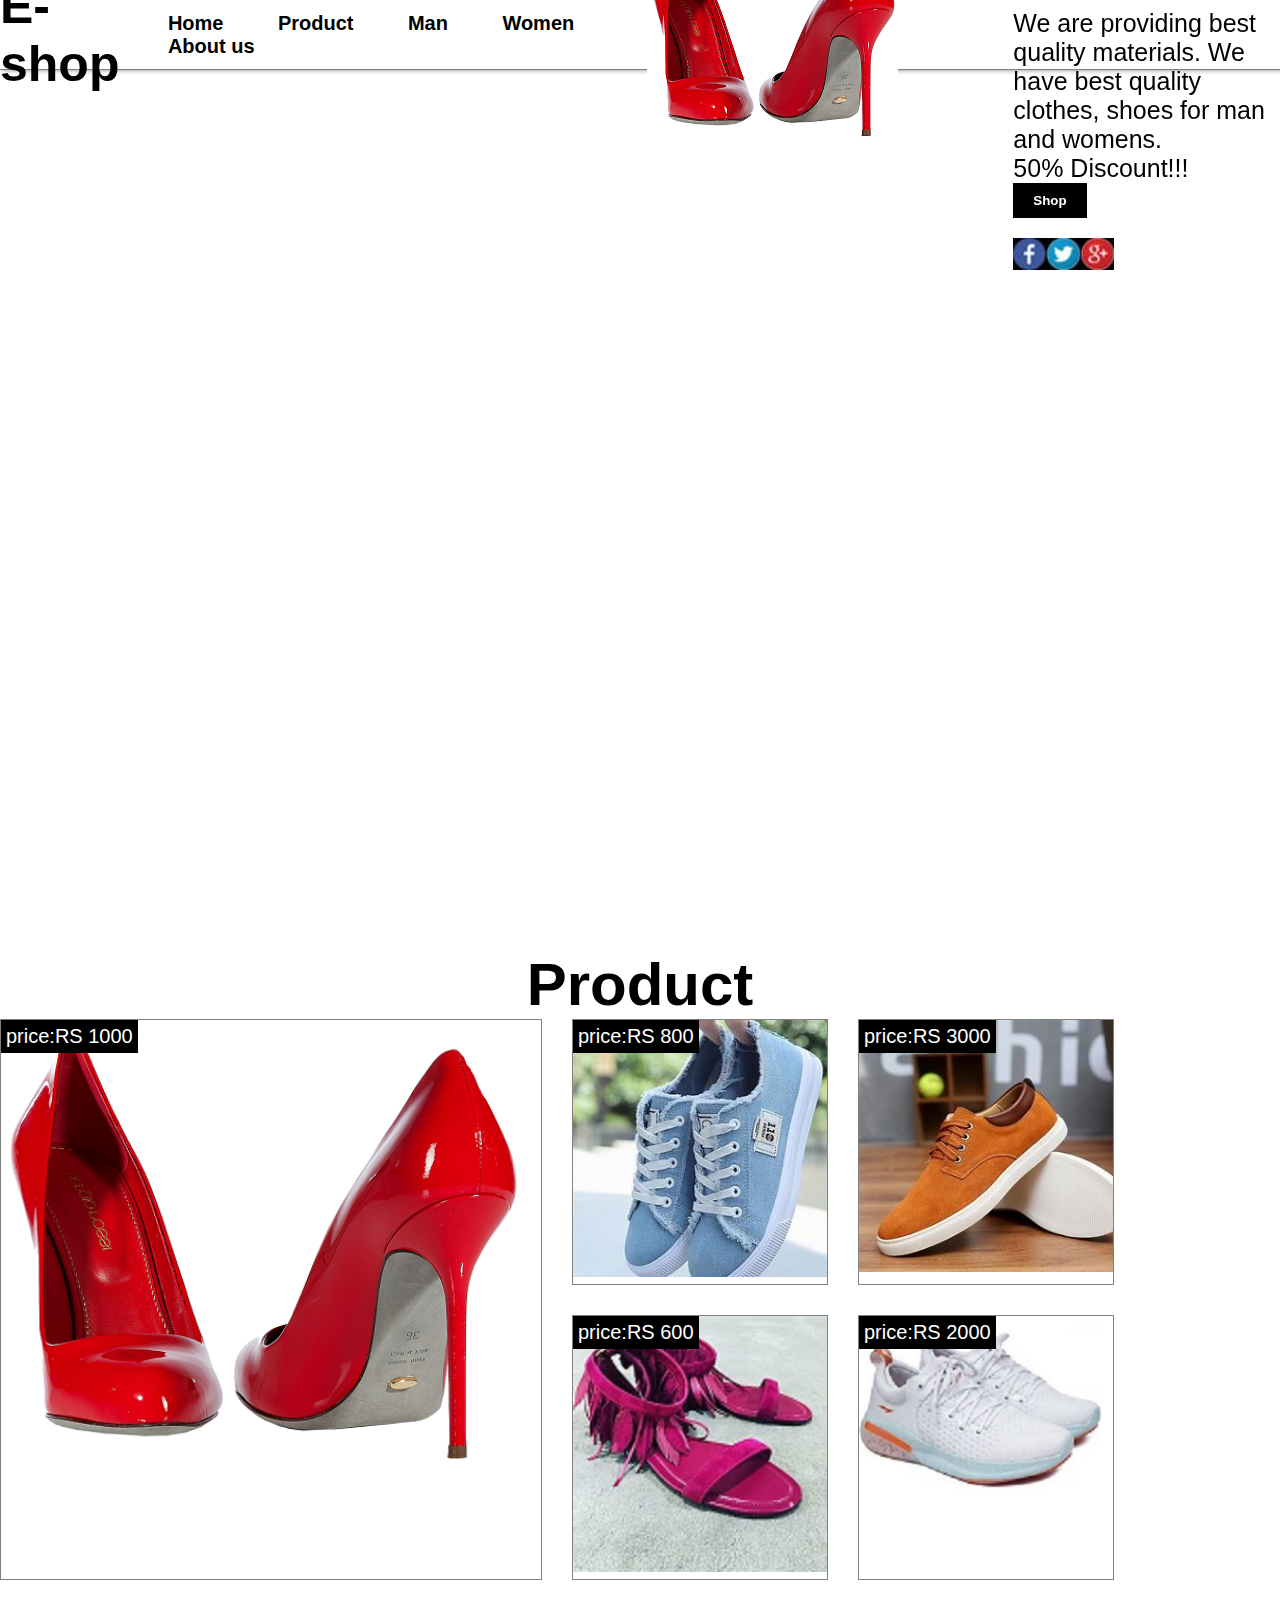
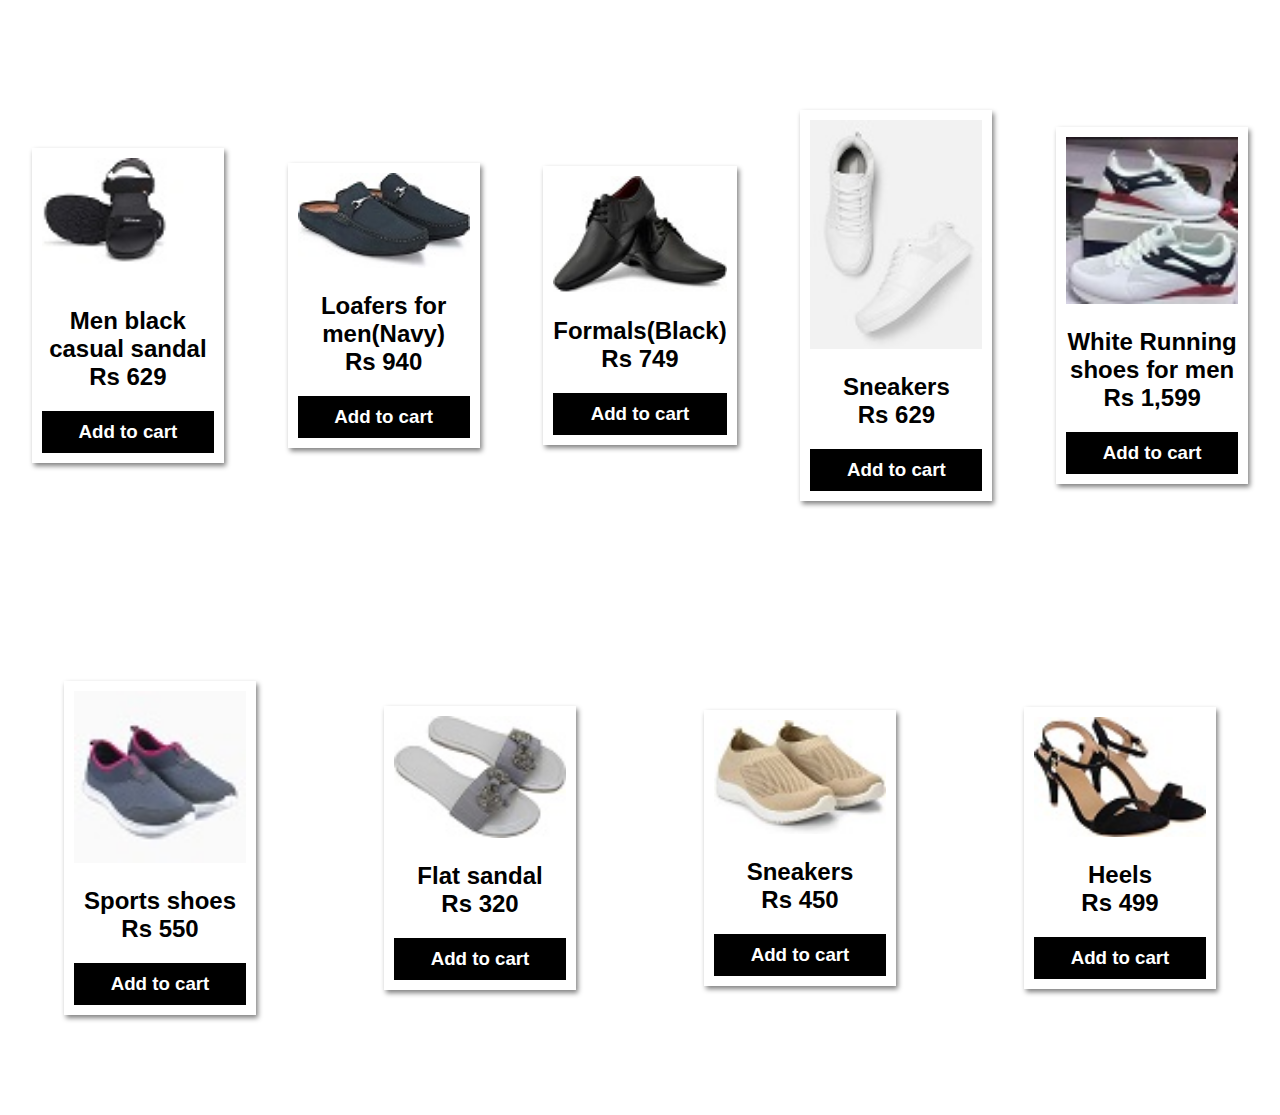
<file: index.html>
<!DOCTYPE html>
<html>
<head>
    <title>online-shopping web</title>
	<link rel="stylesheet" type="text/css" href="css/style.css">
    
   </head>
<body>
    <header id="home">
        <nav>
            <div class="logo">E-shop</div>
            <div class="menu">
                <a href="#home">Home</a>
                <a href="#product">Product</a>
                <a href="#man">Man</a>
                <a href="#women">Women</a>
                <a href="#about">About us</a>
                 </div>
            <div class="container">
                <div class="left">
                    <img src="images/p3.png">
                </div>
            
            
            
                <div class="right">
                    <h1>Best Festival Offers</h1>
                    <p>
                        We are providing best quality materials. We have best quality clothes, shoes for man and womens.
                    </p>
                    <p>
                        50% Discount!!!
                    </p>
                    <button>Shop</button><br>
                    <img src= "images/photo_2021-06-05_16-59-05.jpg">
                </div>
            </div>
            </header>
        <section id="product">
        <h1>Product</h1>
        <div class="wrapper">
        <div class="box1">
            <img src="images/women_shoes_PNG7446.png">
            <div class="price">price:RS 1000</div>
         </div>
         <div>
            <img src="images/s4.jpg">
            <div class="price">price:RS 800</div>
         </div>
         <div>
            <img src="images/s7.jpg">
            <div class="price">price:RS 3000</div>
         </div>
         <div>
            <img src="images/s5.jpg">
            <div class="price">price:RS 600</div>
         </div>
         <div>
            <img src="images/123.jpg">
            <div class="price">price:RS 2000</div>
         </div>
        </div>
    </section>
   
       
    <section id="man">
        <div class="man-row">
            <div class="man-box">
                <img src="images/sm(5).jpg".jpg>
                <h2>Men black casual sandal<br>Rs 629</h2>
                <h3>Add to cart</h3>
            </div>
            <div class="man-box">
                <img src="images/sm(2).jpg".jpg>
                <h2>Loafers for men(Navy)<br>Rs 940</h2>
                <h3>Add to cart</h3>
            </div>
            <div class="man-box">
                <img src="images/sm(3).jpg".jpg>
                <h2>Formals(Black)<br>Rs 749</h2>
                <h3>Add to cart</h3>
            </div>
            <div class="man-box">
                <img src="images/sm (1).jpg".jpg>
                <h2>Sneakers<br>Rs 629</h2>
                <h3>Add to cart</h3>
            </div>
            <div class="man-box">
                <img src="images/sm(4).jpg".jpg>
                <h2>White Running shoes for men<br>Rs 1,599</h2>
                <h3>Add to cart</h3>
            </div>

            
            
        </div>
        
    </section>
   </section>
    <section id="women">
        <div class="man-row">
            <div class="man-box">
                <img src="images/sc(1).jpg">
                <h2>Sports shoes<br>Rs 550</h2>
                <h3>Add to cart</h3>
            </div>
            <div class="man-box">
                <img src="images/sc(2).jpg">
                <h2>Flat sandal<br>Rs 320</h2>
                <h3>Add to cart</h3>
            </div>
            <div class="man-box">
                <img src="images/sc(5).jpg">
                <h2>Sneakers<br>Rs 450</h2>
                <h3>Add to cart</h3>
            </div>
            <div class="man-box">
                <img src="images/sc(3).jpg">
                <h2>Heels<br>Rs 499</h2>
                <h3>Add to cart</h3>
            </div>
        </div>
        </section>
</body>
</html>
</file>
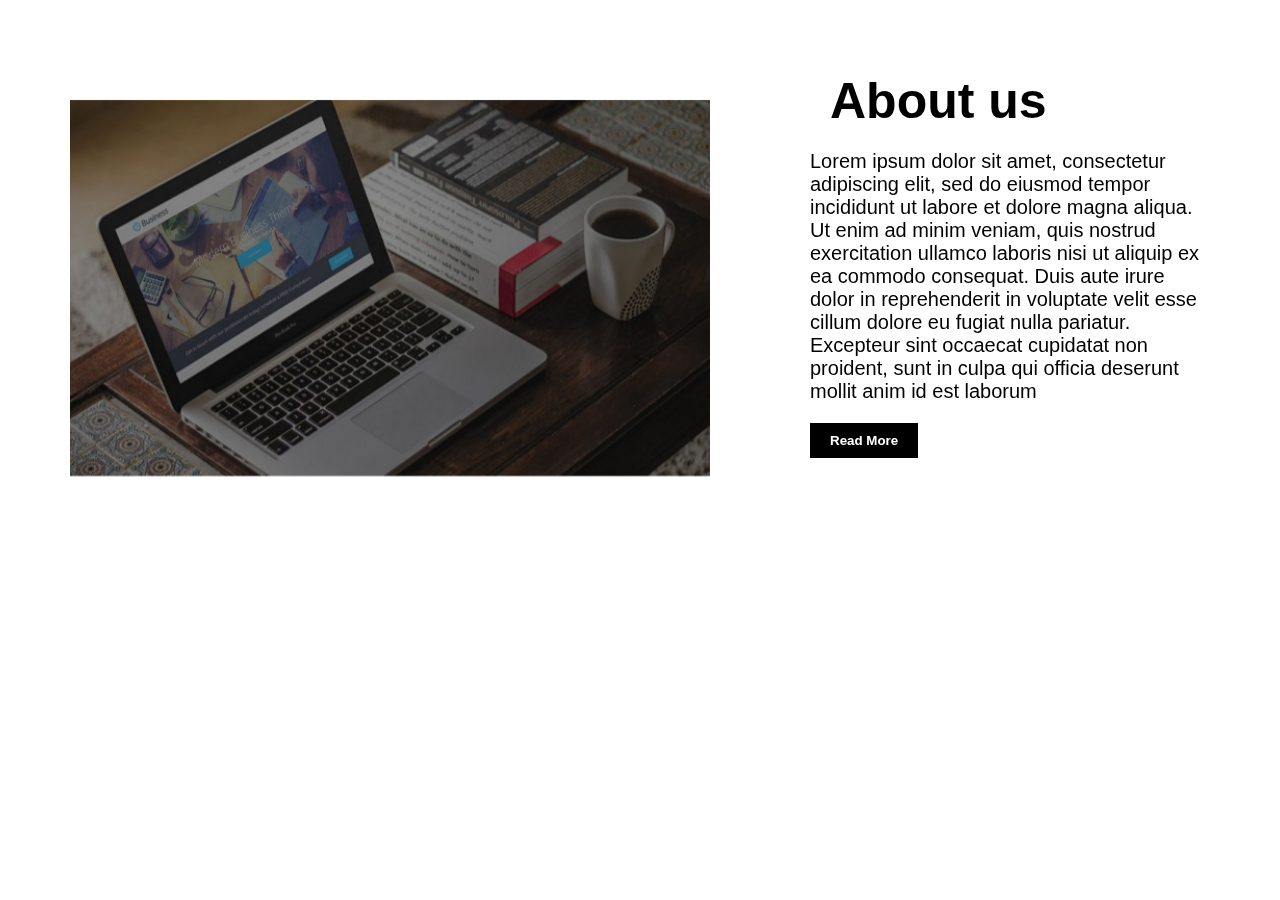
<file: about.html>
<!DOCTYPE html>
<html>
<head>
    <meta charset ="UTF-8">
    <meta name=" viewport"content="width=device-width,initial-scale=1.0">
	<title></title>
	<link rel="stylesheet" href="css/about.css">
</head>
<body>
    <header>
    <div class="container">
        <div class="left">
            <img src="images/about us.jpg">
        </div>
    
    
    
        <div class="right">
            <h1>About us</h1>
            <p>
                Lorem ipsum dolor sit amet, consectetur adipiscing elit, sed do eiusmod tempor incididunt ut labore et dolore magna aliqua. Ut enim ad minim veniam, quis nostrud exercitation ullamco laboris nisi ut aliquip ex ea commodo consequat. Duis aute irure dolor in reprehenderit in voluptate velit esse cillum dolore eu fugiat nulla pariatur. Excepteur sint occaecat cupidatat non proident, sunt in culpa qui officia deserunt mollit anim id est laborum
            </p>
            
            <button>Read More</button><br>
            
        </div>
    </div>
    </header>
    </body>
    </html>
</file>
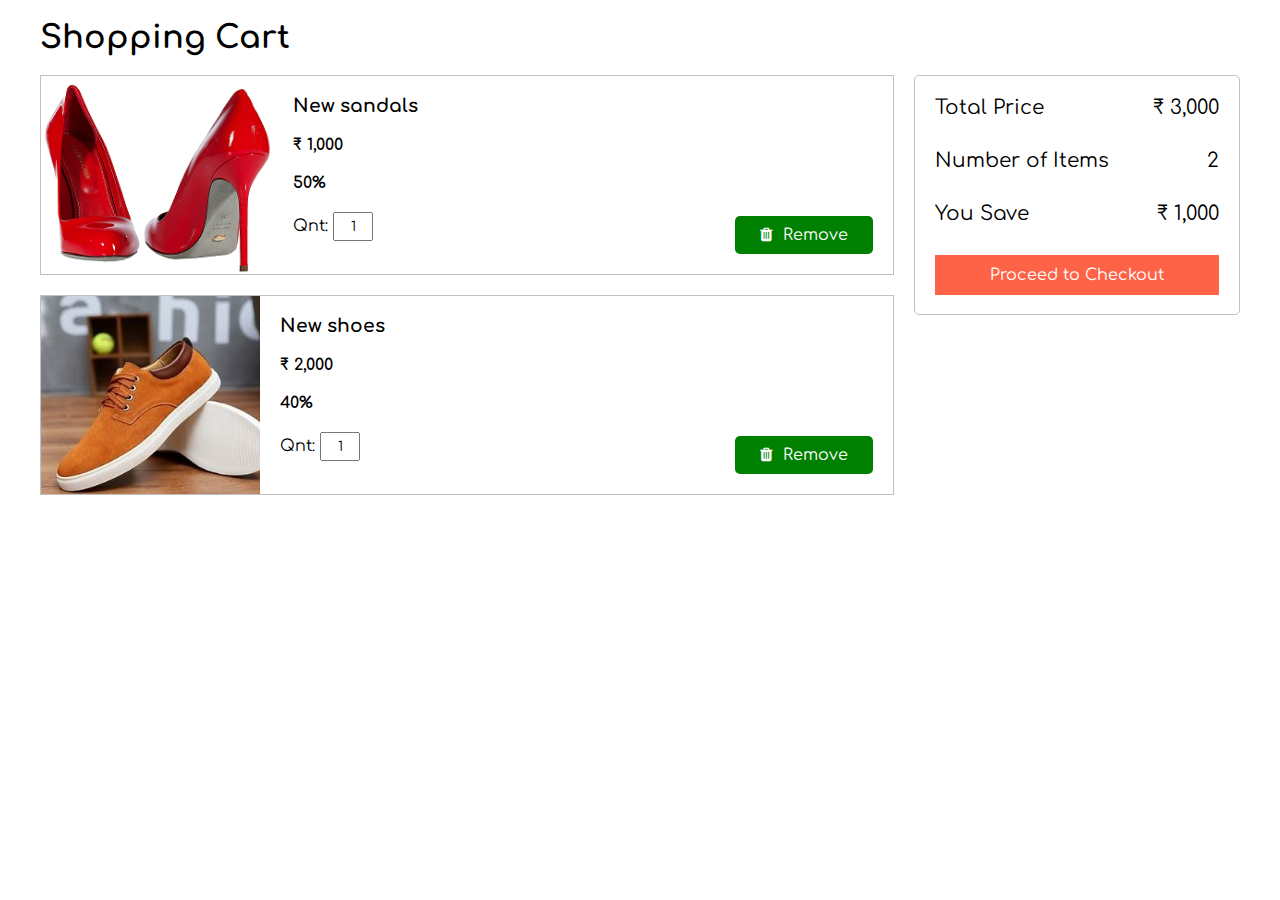
<file: cart.html>
<!DOCTYPE html>

<html>

<head>

	<title>Shopping Cart</title>

	<link rel="stylesheet" type="text/css" href="css/cart.css">

	<link rel="stylesheet" type="text/css" href="https://stackpath.bootstrapcdn.com/font-awesome/4.7.0/css/font-awesome.min.css">

</head>

<body>



<div class="container">

	<h1>Shopping Cart</h1>

	<div class="cart">

		<div class="products">

			<div class="product">

				<img src="images/p3.png">

				<div class="product-info">

					<h3 class="product-name">New sandals</h3>

					<h4 class="product-price">₹ 1,000</h4>

					<h4 class="product-offer">50%</h4>

					<p class="product-quantity">Qnt: <input value="1" name="">

					<p class="product-remove">

						<i class="fa fa-trash" aria-hidden="true"></i>

						<span class="remove">Remove</span>

					</p>

				</div>

			</div>

			<div class="product">

				<img src="images/s7.jpg">

				<div class="product-info">

					<h3 class="product-name">New shoes</h3>

					<h4 class="product-price">₹ 2,000</h4>

					<h4 class="product-offer">40%</h4>

					<p class="product-quantity">Qnt: <input value="1" name="">

					<p class="product-remove">

						<i class="fa fa-trash" aria-hidden="true"></i>

						<span class="remove">Remove</span>

					</p>

				</div>

			</div>

		</div>

		<div class="cart-total">

			<p>

				<span>Total Price</span>

				<span>₹ 3,000</span>

			</p>

			<p>

				<span>Number of Items</span>

				<span>2</span>

			</p>

			<p>

				<span>You Save</span>

				<span>₹ 1,000</span>

			</p>

			<a href="#">Proceed to Checkout</a>

		</div>

	</div>

</div>



</body>


</html>
</file>
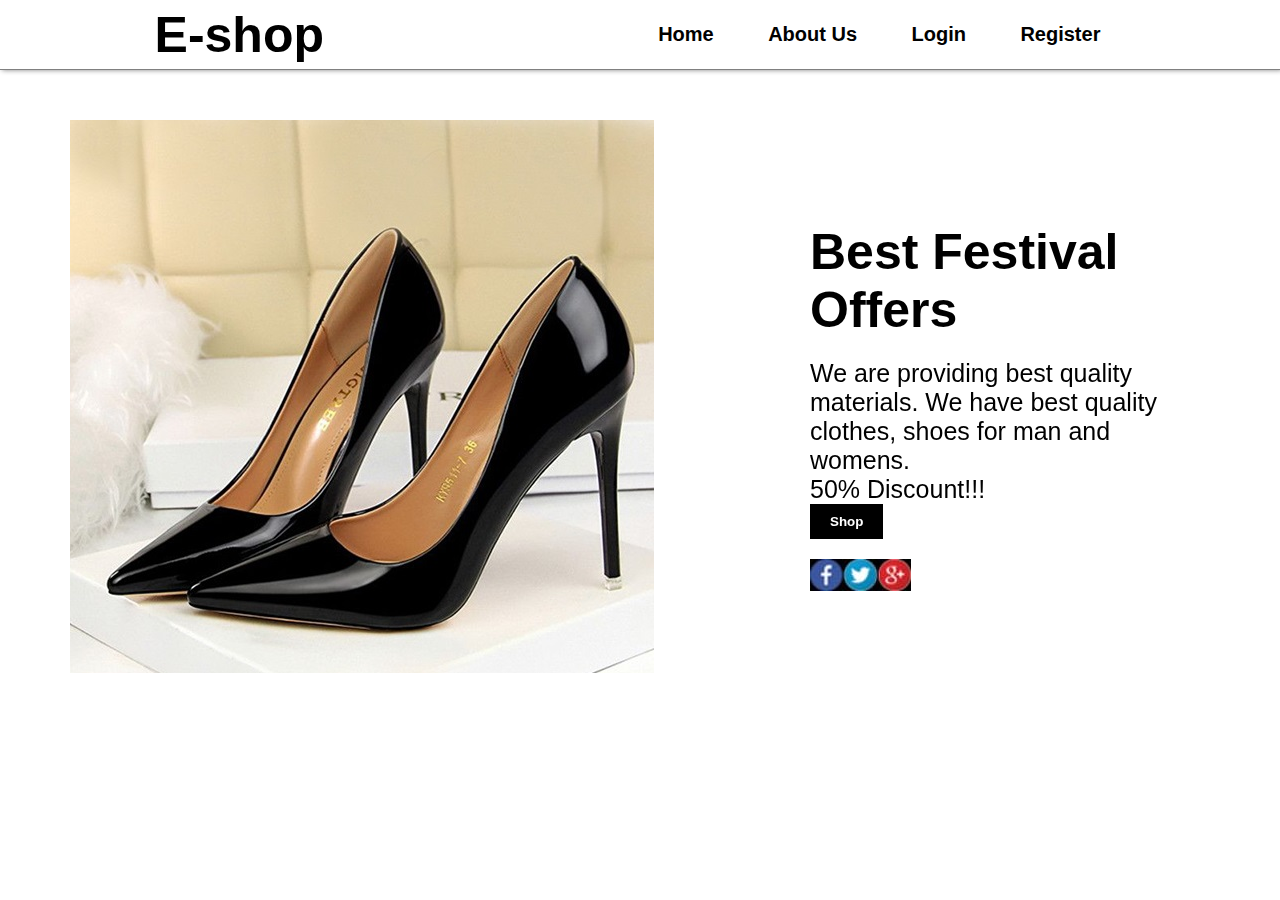
<file: home.html>
<!DOCTYPE html>
<html>
<head>
	<title>Online-Shopping Web</title>
	<link rel="stylesheet" type="text/css" href="css/style.css">
</head>
<body>
<header id="home">
	<nav>
		<div class="logo">E-shop</div>
            <div class="menu">
                <a href="#home">Home</a>
                <a href="about.html">About Us</a>
                <a href="login.html">Login</a>
                <a href="login.html">Register</a>
                </div>
        </nav>
	</nav>

<div class="container">
	<div class="left">
		<img src="images/heels.jpg">
	</div>



	<div class="right">
		<h1>Best Festival Offers</h1>
		<p>
			We are providing best quality materials. We have best quality clothes, shoes for man and womens.
		</p>
		<p>
			50% Discount!!!
		</p>
		<button>Shop</button><br>
		<img src= "images/photo_2021-06-05_16-59-05.jpg">
	</div>
</div>
</header>
</file>
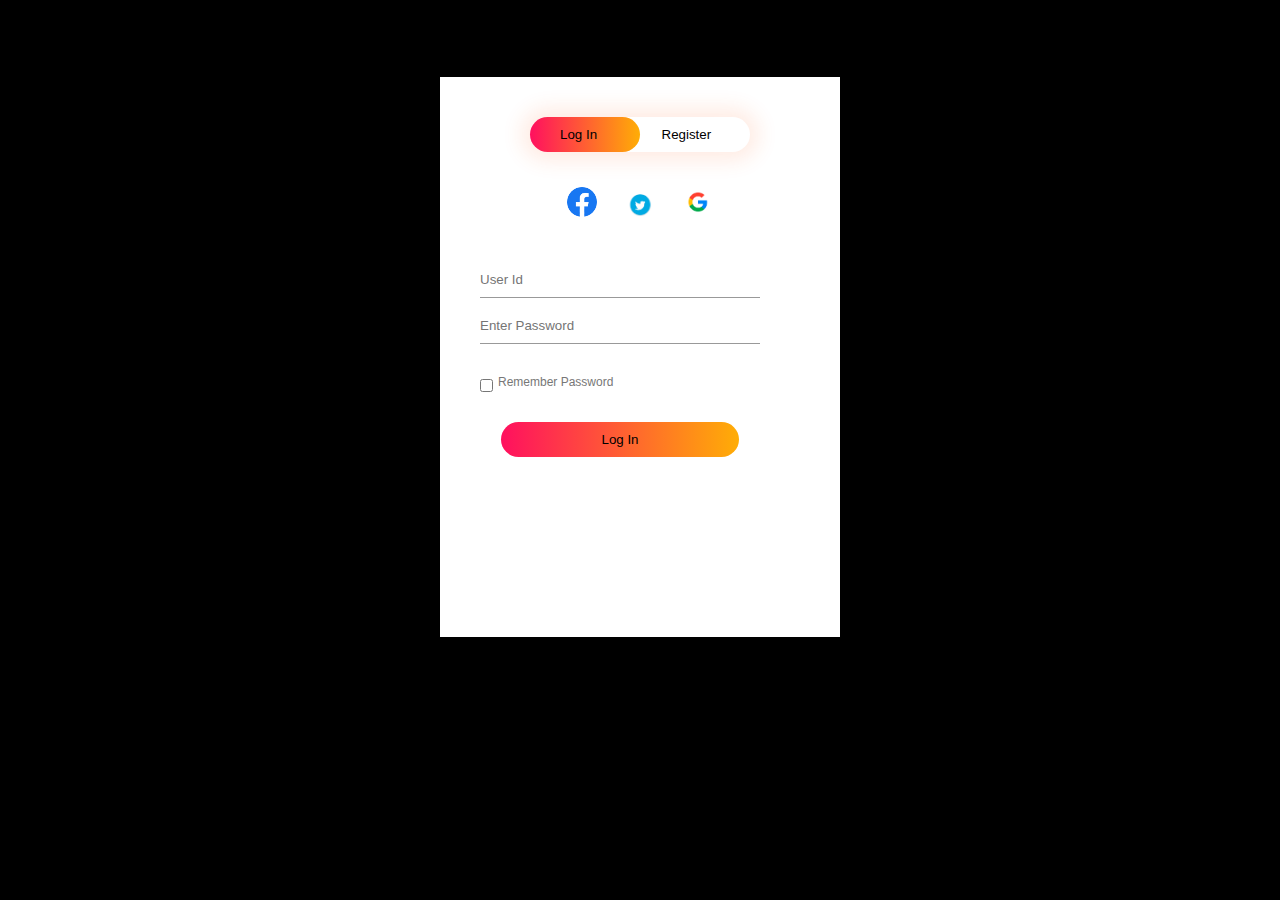
<file: login.html>
<html>
    <head>
        <title>Login And Registration Form</title>
        <link rel="stylesheet" type="text/css" href="css/style..css">
    </head>
    <body>
        <div class="hero">
             <div class="form-box"> 
            <div class="button-box">
                <div id="btn"></div>
                <button type="button"class="toggle-btn" onclick=" login()">Log In</button>
                <button type="button"class="toggle-btn" onclick="register()">Register</button>
            </div>
            <div class="social-icons">
                <img src="images/fb.jpg">
                <img src="images/twitter.jpg">
                <img src="images/google.jpg">
            </div>
            <form id="login"class="input-group" class="submit"action="product.html">
                <input type="text" class="input-field"placeholder="User Id"required>
                <input type="text" class="input-field"placeholder="Enter Password"required>
                <input type="checkbox" class="check-box"><span>Remember Password</span>
                 <button type="submit"class="submit-btn">Log In</button>
            </form>
              
            </form>
            <form id="register" class="input-group">
                <input type="text" class="input-field"placeholder="Name"required>
                <input type="email" class="input-field"placeholder="Email Id"required>
                <input type="text" class="input-field"placeholder="Enter Password"required>
                <input type="text" class="input-field"placeholder="Contact No."required>
                <input type="text" class="input-field"placeholder="Address"required>
                <input type="checkbox" class="check-box"><span>agree to the terms & conditions</span>
                <button type="submit"class=" submit-btn">Register</button>

            </form>
                 </div>
                 
        </div>
        <script>
        var x = document.getElementById("login");
        var y = document.getElementById("register");
        var z = document.getElementById("btn");
        function register(){
            x.style.left="-400px";
            y.style.left="50px";
            z.style.left="110px";
         } 
         function login(){
            x.style.left="50px";
            y.style.left="450px";
            z.style.left="0px";
         } 
        
        

        </script>
    </body>
</html>
</file>
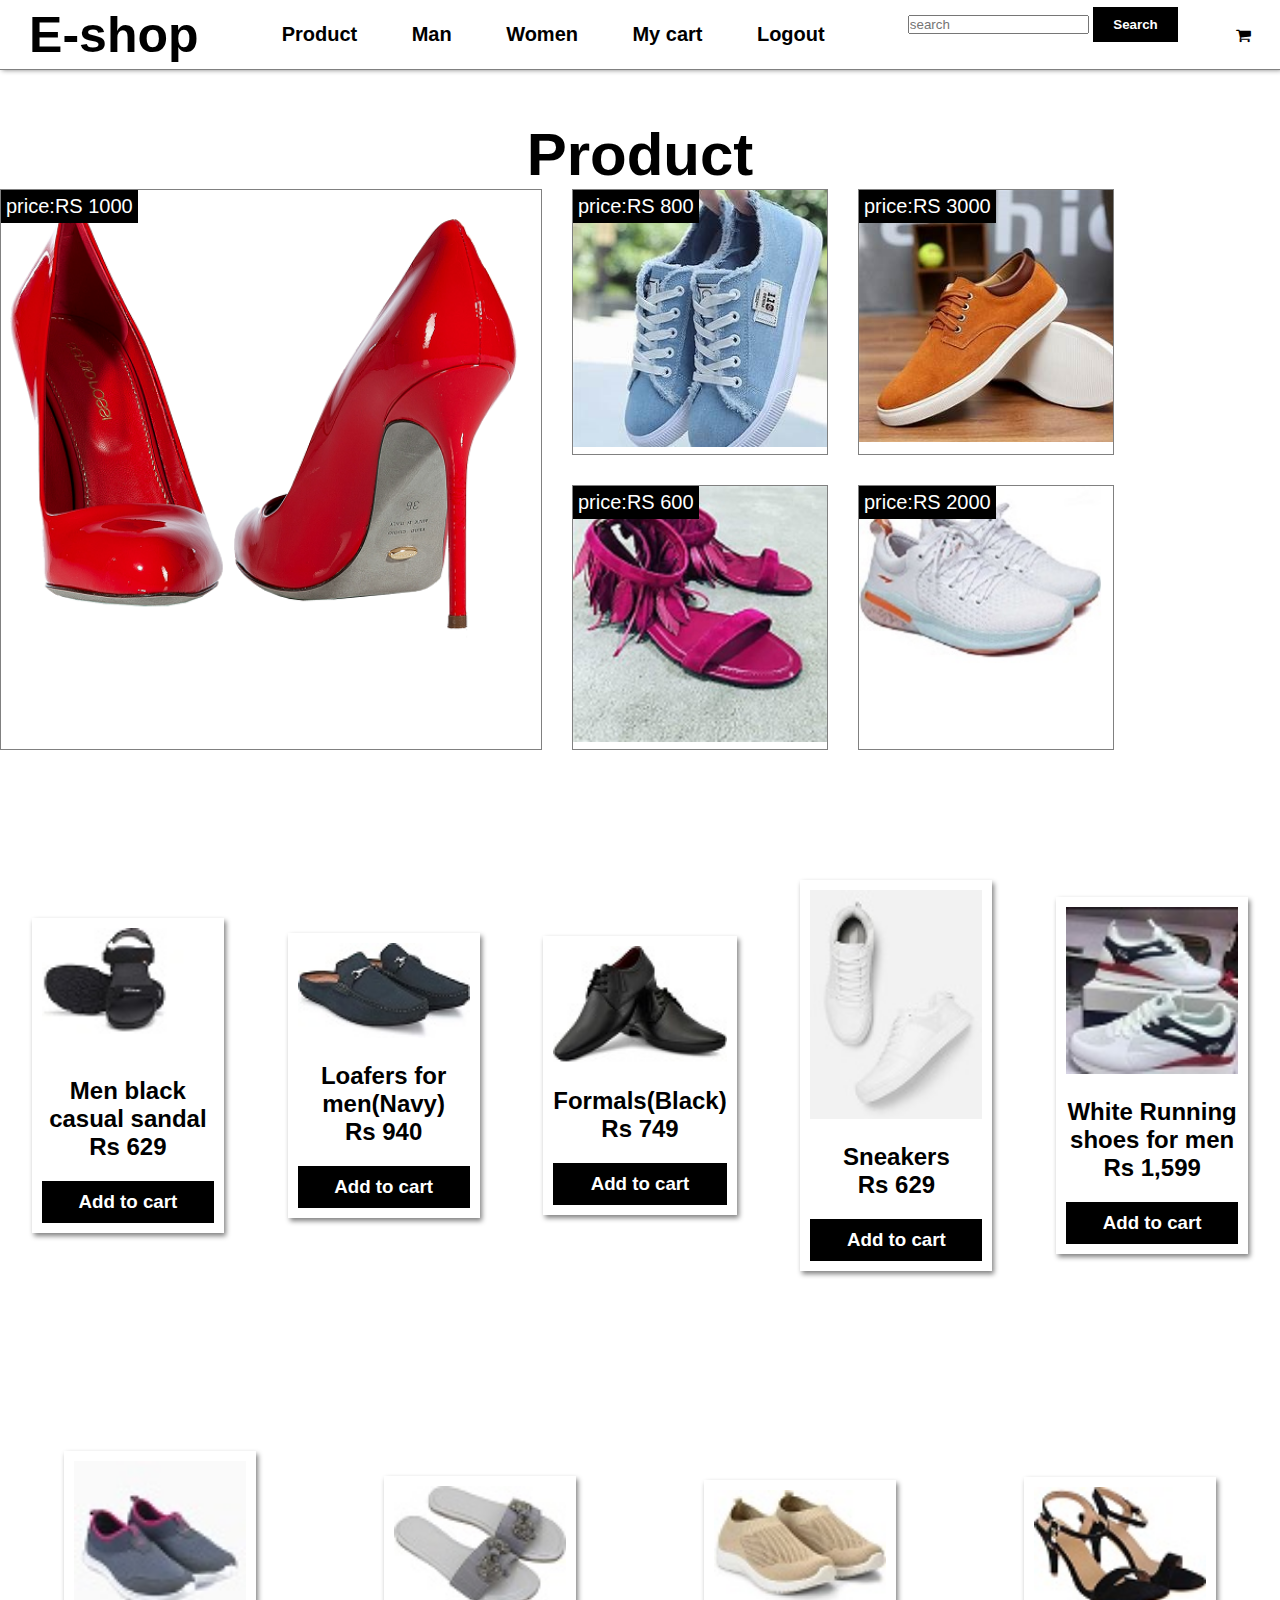
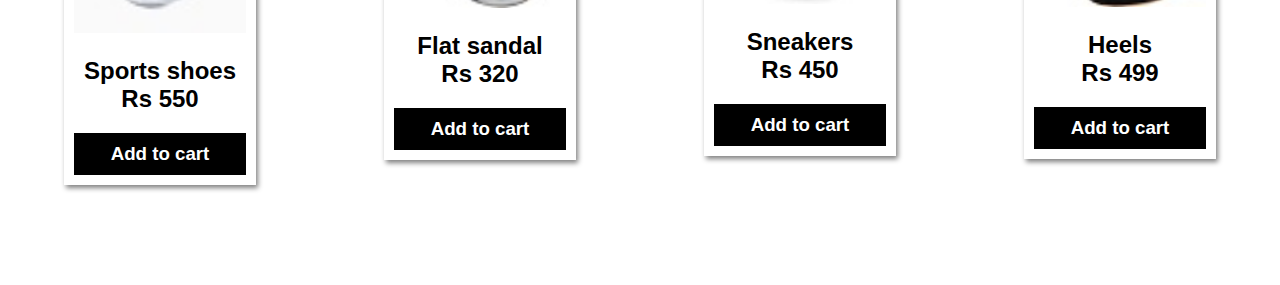
<file: product.html>
<!DOCTYPE html>
<html>
<head>
	<title>Online-Shopping Web</title>
	<link rel="stylesheet" type="text/css" href="css/style.css">
<link rel="stylesheet" href="https://maxcdn.bootstrapcdn.com/font-awesome/4.4.0/css/font-awesome.min.css">

</head>
<body>

  
<header id="home">
	<nav>
		<div class="logo">E-shop</div>
            <div class="menu">
                <a href="#product">Product</a>
            
                <a href="#man">Man</a>
                <a href="#women">Women</a>
                <a href="cart.html">My cart</a>
                <a href="#logout">Logout</a>
                </div>
                <form class="search-form">
                    <input type="text" placeholder="search">
                    <button>Search</button>
                </form>
                
            <li class="fa fa-shopping-cart"></li>
        </nav>
	</nav>
    <section id="product">
        <h1>Product</h1>
        <div class="wrapper">
        <div class="box1">
            <img src="images/women_shoes_PNG7446.png">
            <div class="price">price:RS 1000</div>
         </div>
         <div>
            <img src="images/s4.jpg">
            <div class="price">price:RS 800</div>
         </div>
         <div>
            <img src="images/s7.jpg">
            <div class="price">price:RS 3000</div>
         </div>
         <div>
            <img src="images/s5.jpg">
            <div class="price">price:RS 600</div>
         </div>
         <div>
            <img src="images/123.jpg">
            <div class="price">price:RS 2000</div>
         </div>
        </div>
    </section>
   
       
    <section id="man">
        <div class="man-row">
            <div class="man-box">
                <img src="images/sm(5).jpg".jpg>
                <h2>Men black casual sandal<br>Rs 629</h2>
                <h3>Add to cart</h3>
            </div>
            <div class="man-box">
                <img src="images/sm(2).jpg".jpg>
                <h2>Loafers for men(Navy)<br>Rs 940</h2>
                <h3>Add to cart</h3>
            </div>
            <div class="man-box">
                <img src="images/sm(3).jpg".jpg>
                <h2>Formals(Black)<br>Rs 749</h2>
                <h3>Add to cart</h3>
            </div>
            <div class="man-box">
                <img src="images/sm (1).jpg".jpg>
                <h2>Sneakers<br>Rs 629</h2>
                <h3>Add to cart</h3>
            </div>
            <div class="man-box">
                <img src="images/sm(4).jpg".jpg>
                <h2>White Running shoes for men<br>Rs 1,599</h2>
                <h3>Add to cart</h3>
            </div>

            
            
        </div>
        
    </section>
   </section>
    <section id="women">
        <div class="man-row">
            <div class="man-box">
                <img src="images/sc(1).jpg">
                <h2>Sports shoes<br>Rs 550</h2>
                <h3>Add to cart</h3>
            </div>
            <div class="man-box">
                <img src="images/sc(2).jpg">
                <h2>Flat sandal<br>Rs 320</h2>
                <h3>Add to cart</h3>
            </div>
            <div class="man-box">
                <img src="images/sc(5).jpg">
                <h2>Sneakers<br>Rs 450</h2>
                <h3>Add to cart</h3>
            </div>
            <div class="man-box">
                <img src="images/sc(3).jpg">
                <h2>Heels<br>Rs 499</h2>
                <h3>Add to cart</h3>
            </div>
        </div>
        </section>
</body>
</html>
</file>
<file: css/style.css>
*{
    padding:0;
    margin: 0;
    box-sizing: border-box;
    font-family: sans-serif;
}
header{
    width:100%;
    height: 100vh;
}
html{
    scroll-behavior: smooth;
}
nav{
    width:100%;
    height:70px ;
    border-bottom: 1px solid grey;
    box-shadow: 2px 0px 5px grey;
    display: flex;
    justify-content:space-around ;
    align-items: center;
}
.logo{
    font-size: 50px;
    font-weight: bold;
}
.menu a{
    text-decoration: none;
    font-size: 20px;
    color: black;
    padding: 10px 20px;
    margin: 5px;
    font-weight: bold;
}
.container
{
    display: flex;
    justify-content:center;
    align-items: center;
    transform-style: preserve-3d;
    transform-origin: center;
    perspective: 2000px;
    
}
.left{
    flex-basis: 50%;
    margin: 50px 0px;
    animation: animate 3s linear infinite;
    padding: 0px;
}
@keyframes animate{
    0%{
        transform: scale(1.1);
    }
    50%{
        transform: scale(1);
    }
    100%{
        transform: scale(1.1);
    }
}
.right
{
    flex-basis: 50%;
    max-width: 400px;
    margin-left: 100px;
    padding-top: 0px;
}
.right h1{
    font-size: 50px;
    margin: 20px 0px;
}
.right p{
    font-size: 25px;
    margin:20pz 0px;
}
button{
    background: black;
    color: white;
    font-weight: bold;
    border: none;
    outline: none;
    padding: 10px 20px;
    margin-bottom: 20px;
}
#product{
    padding: 50px 0px;
    font-size: 30px;
    text-align:center ;
}
.wrapper{
    display:grid;
    grid-template-columns: repeat(4,20%);
    grid-auto-rows: minmax(200px,auto);
    grid-gap:1em;
    justify-content:centre;
}
.wrapper>div{
    border: 1px solid grey;
    position: relative;
}
.wrapper>div img{
    width:100%;
    overflow: hidden;

}
.box1{
    grid-row: 1/3;
    grid-column: 1/3;
    text-align: center;
}
.price{
    position:absolute;
    top:0;
    left:0;
    background:black;
    color: white;
    padding: 5px;
    font-size: 20px;
}
.wrapper>div img:hover{
    transform: scale(1.2);
    transition: 0.4s linear;
}
#man{
    padding: 80px 0px;
}
.man-row{
    display: flex;
    justify-content: space-around;
    align-items: center;
}
.man-box{
    flex-basis: 15%;
    box-shadow: 2px 3px 5px gray;
    padding: 10px;
    text-align: center;
}
.man-box img{
    width: 100%;
}
.man-box h2{
    margin: 20px 0px;
}
.man-box h3{
    background: black;
    color: white;
    padding: 10px;
}
.man-box:hover{
    transform: translateY(-20PX);
    transition: 0.4s ease;
}
#women{
    padding:100px 0px;
    margin-bottom: -100px;
}
</file>
<file: css/about.css>
*{
    margin: 0;
    padding: 0;
    font-family: sans-serif;
    box-sizing: border-box;
}
.container{
	display: flex;
	justify-content: center;
	align-items: center;
	transform-style: preserve-3d;
	transform-origin: center;
	perspective: 2000px;
}

.left{
	flex-basis: 50%;
	animation: animate 3s linear infinite;
}
.left img{
	width: 100%;
	padding-top: 100px;
}



.right{
	flex-basis: 50%;
	max-width: 400px;
	margin-left: 100px;
    margin-top: 50px;
}

.right h1{
	font-size: 50px;
    margin: 20px;
}
.right p{
	font-size: 20px;
	margin:20px 0px;
}
button{
	background: black;
	color: white;
	font-weight: bold;
	border: none;
	outline: none;
	padding: 10px 20px;
	margin-bottom: 20px;
}
</file>
<file: css/cart.css>
@import url('https://fonts.googleapis.com/css2?family=Comfortaa&display=swap');

*{

	font-family: 'Comfortaa', cursive;

	margin: 0;

	padding: 0;

	box-sizing: border-box;

}

.container{

	max-width: 1200px;

	margin: 0 auto;

}

.container > h1{

	padding: 20px 0;

}

.cart{

	display: flex;

}

.products{

	flex: 0.75;

}

.product{

	display: flex;

	width: 100%;

	height: 200px;

	overflow: hidden;

	border: 1px solid silver;

	margin-bottom: 20px;

}

.product:hover{

	border: none;

	box-shadow: 2px 2px 4px rgba(0,0,0,0.2);

	transform: scale(1.01);

}

.product > img{

	width: 300px;

	height: 200px;

	object-fit: cover;

}

.product > img:hover{

	transform: scale(1.04);

}

.product-info{

	padding: 20px;

	width: 100%;

	position: relative;

}

.product-name, .product-price, .product-offer{

	margin-bottom: 20px;

}

.product-remove{

	position: absolute;

	bottom: 20px;

	right: 20px;

	padding: 10px 25px;

	background-color: green;

	color: white;

	cursor: pointer;

	border-radius: 5px;

}

.product-remove:hover{

	background-color: white;

	color: green;

	font-weight: 600;

	border: 1px solid green;

}

.product-quantity > input{

	width: 40px;

	padding: 5px;

	text-align: center;

}

.fa{

	margin-right: 5px;

}

.cart-total{

	flex: 0.25;

	margin-left: 20px;

	padding: 20px;

	height: 240px;

	border: 1px solid silver;

	border-radius: 5px;

}

.cart-total p{

	display: flex;

	justify-content: space-between;

	margin-bottom: 30px;

	font-size: 20px;

}

.cart-total a{

	display: block;

	text-align: center;

	height: 40px;

	line-height: 40px;

	background-color: tomato;

	color: white;

	text-decoration: none;

}

.cart-total a:hover{

	background-color: red;

}

@media screen and (max-width: 700px){

	.remove{

		display: none;

	}

	.product{

		height: 150px;

	}

	.product > img{

		height: 150px;

		width: 200px;

	}

	.product-name, .product-price, .product-offer{

		margin-bottom: 10px;

	}

}

@media screen and (max-width: 900px){

	.cart{

		flex-direction: column;

	}

	.cart-total{

		margin-left: 0;

		margin-bottom: 20px;

	}

}

@media screen and (max-width: 1220px){

	.container{

		max-width: 95%;

	}

}
</file>
<file: css/style..css>
*{
    margin: 0;
    padding: 0;
    font-family: sans-serif;
}
.hero{
    height: 100%;
    width: 100%;
    background-color:black;
    background-position: center;
    background-size:initial;
    position: absolute;
}
.form-box{
    width: 390px;
    height: 550px;
    position: relative;
    margin: 6% auto;
    background:#fff;
    padding: 5px;
    overflow: hidden;
}
.button-box{
    width: 220px;
    margin: 35px auto;
    position: relative;
    box-shadow:0 0 20px 9px #ff61241f ;
    border-radius: 30px;
}
.toggle-btn{
    padding: 10px 30px;
    cursor: pointer;
    background: transparent;
    border:0;
    outline: none;
    position: relative;
}
#btn{
    top: 0;
    left: 0;
    position: absolute;
    width: 110px;
    height: 100%;
    background: linear-gradient(to right,#ff105f,#ffad06);
    border-radius: 30px;
    transition: .5s;
}
.social-icons{
    margin: 30px;
    text-align: center;
}
.social-icons img{
    width: 30px;
    margin: 0 12px;
    box-shadow: 0 0 0 20px 0 #7f7f7f3d;
    cursor:pointer;
    border-radius: 50%;
}
.input-group{
    top:180px;
    position: absolute;
    width: 280px;
    transition: .5s;
}
.input-field{
    width: 100%;
    padding: 10px 0;
    margin: 5px 0;
    border-left: 0;
    border-top: 0;
    border-right: 0;
    border-bottom: 1px solid #999;
    outline: none;
    background: transparent;
}
.submit-btn{
    width: 85%;
    padding: 10px 30px;
    cursor: pointer;
    display: block;
    margin: auto;
    background: linear-gradient(to right,#ff105f,#ffad06);
    border: 0;
    outline: none;
    border-radius: 30px;
}
.check-box{
    margin: 30px 5px 30px 0;
}
span{
    color:#777;
    font-size: 12px;
    bottom: 68px;
    position: absolute;
}
#login{
    left:40px;
}

#register{
    left:450px;
}
</file>
